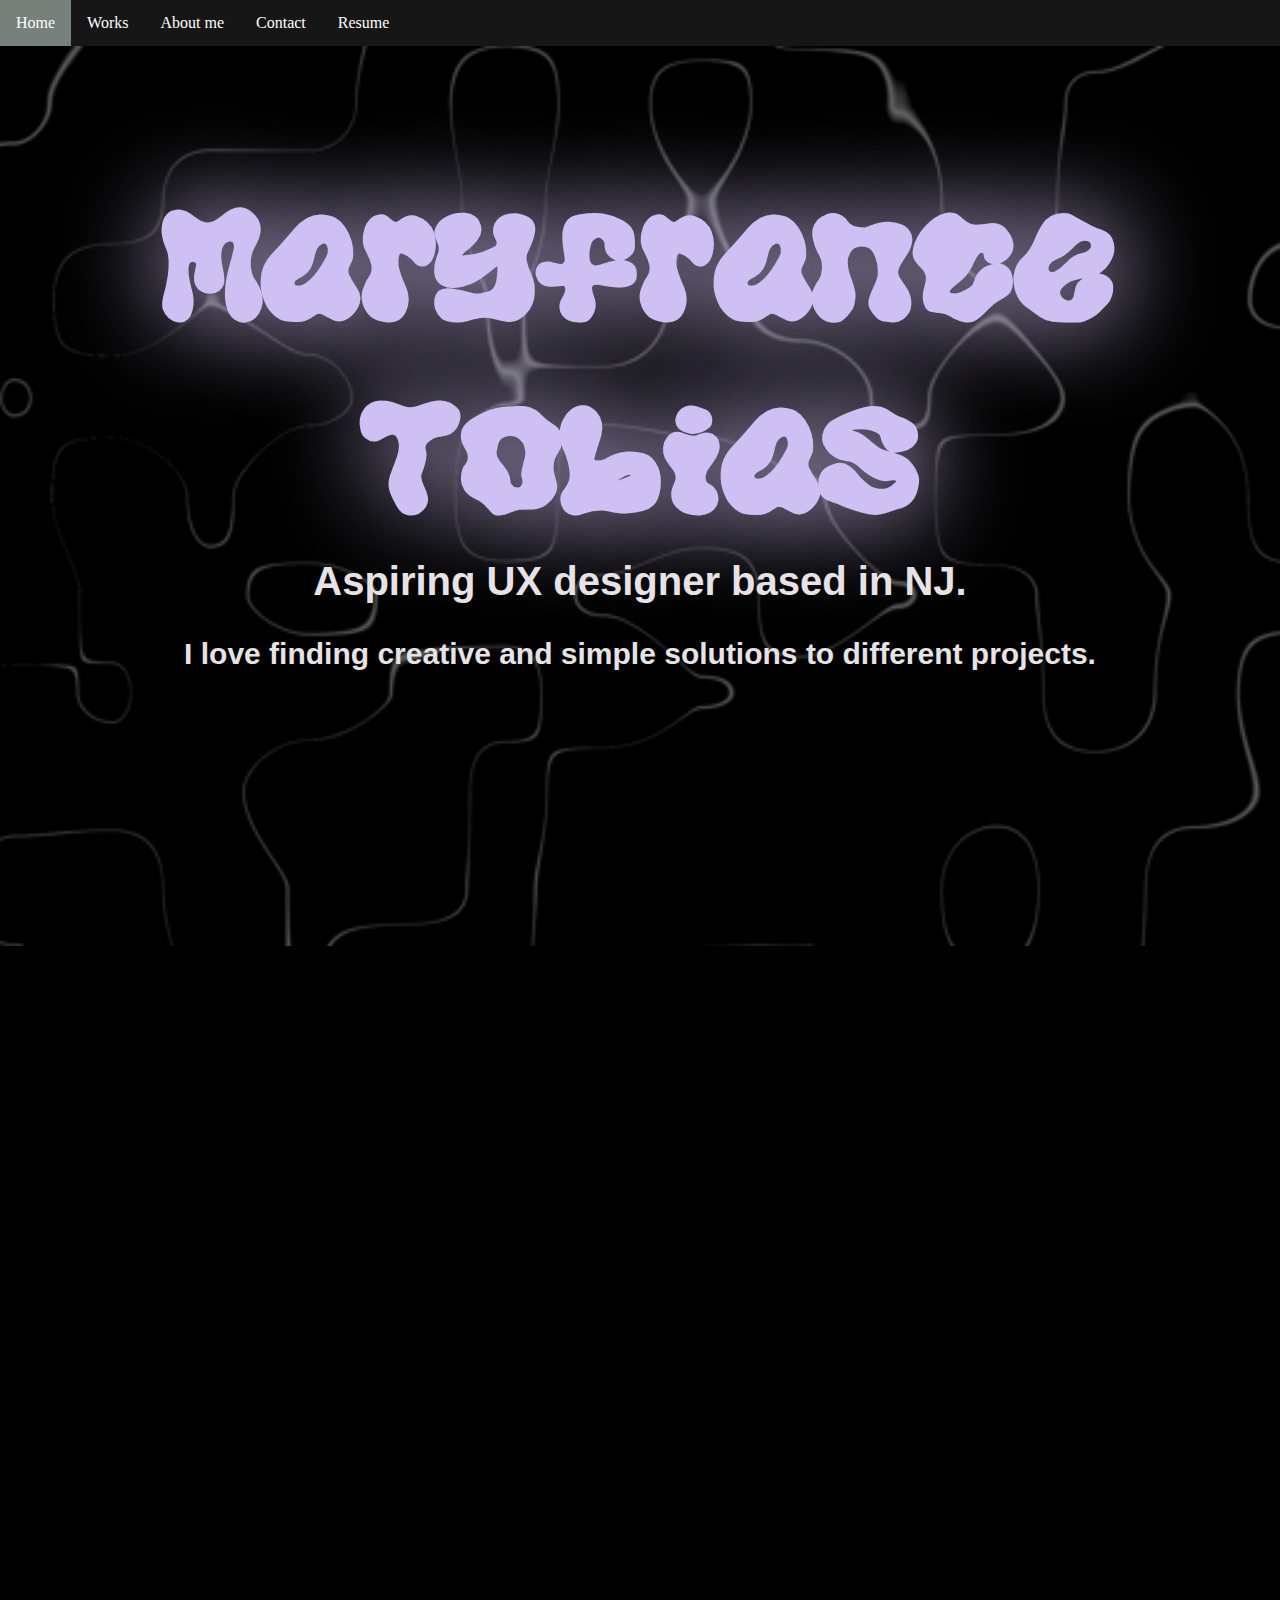
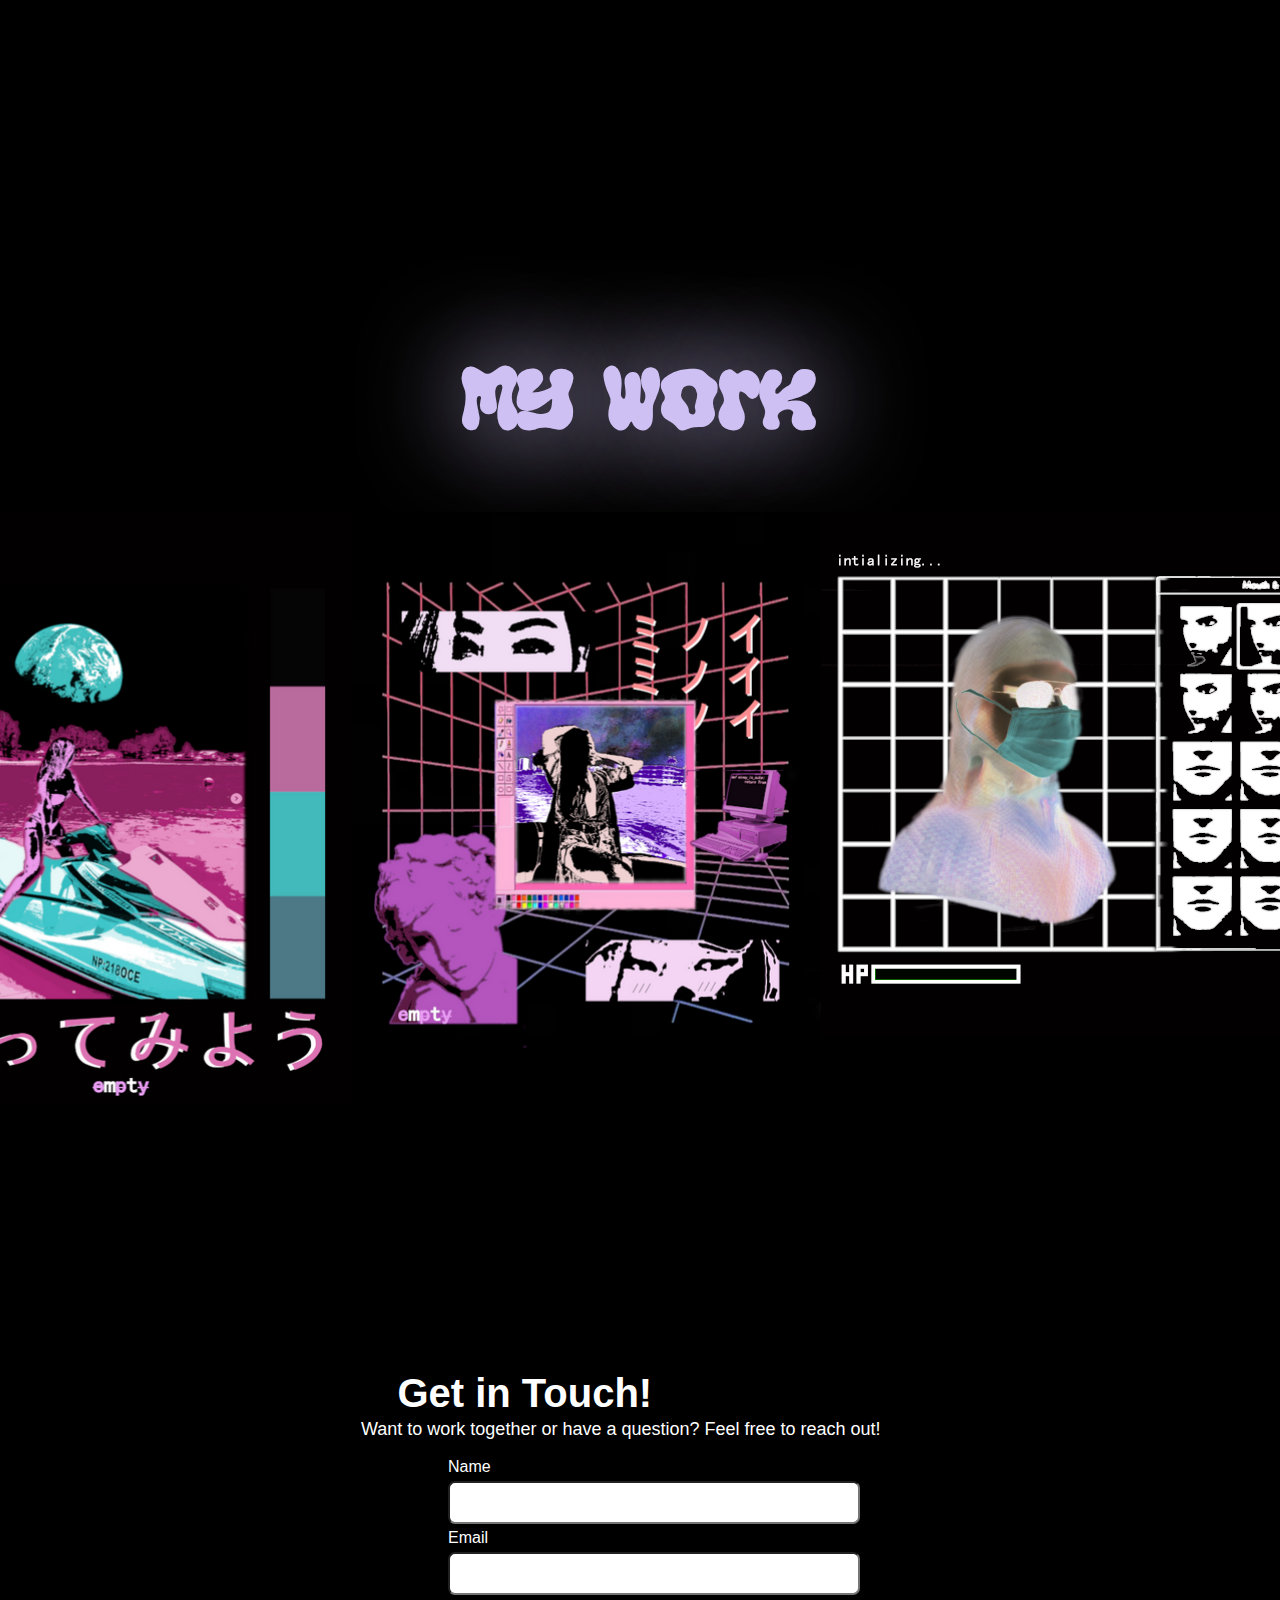
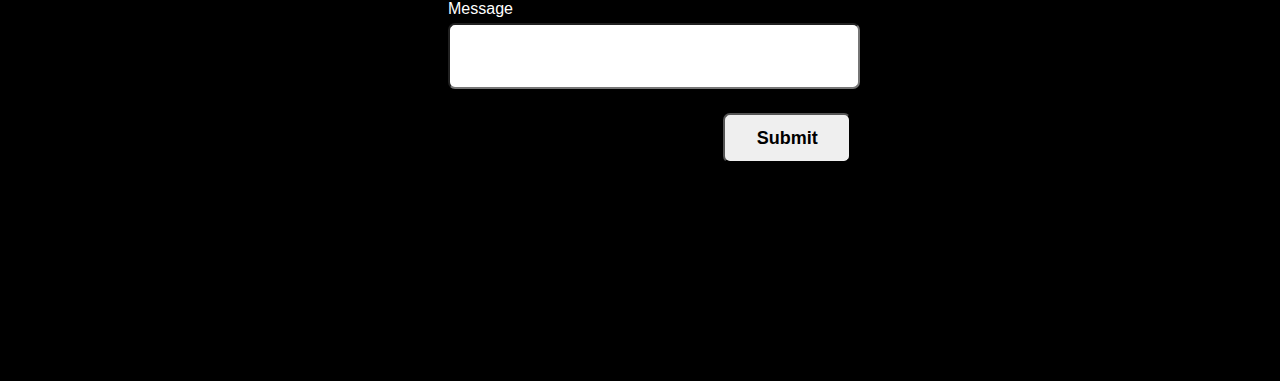
<file: Pages/index.html>
<!DOCTYPE html>
<html lang="en">
<head>
    <meta charset="UTF-8">
    <meta name="viewport" content="width=device-width, initial-scale=1.0">
    <title>Document</title>
    <link rel="stylesheet" href="/Style/style.css">
    
    <style>
    @font-face {
        font-family:"myfont";
        src: url(../fonts/AURORA-PRO.otf);
    }
    @import url('https://fonts.googleapis.com/css2?family=Lexend+Deca:wght@100..900&family=Roboto+Condensed:ital,wght@0,100..900;1,100..900&display=swap');
    </style>

</head>

<body>
<!-- Landing Page -->


<section>
    <div class="nav">
        <a class="active" href="#home">Home</a></li>
        <a href="#portfolio" >Works</a></li>
        <a href="/Pages/aboutme.html">About me</a></li>
        <a href="/Pages/contact.html" >Contact</a></li>
        <div class="dropdown">
            <button class="dropbtn" >Resume
                <!-- <i class="fa fa-caret-down"></i> -->
              </button>
            <div class="dropdown-content">
                <a href="/Pages/skills.html">Skills</a>
            </div>
        </div>
    </div> 
</section>          
    


<!-- Homepage -->
<section>
    <div class="home-page">
        <div class="home-content">
            <h1 class="Name">Maryfrance Tobias</h1> 
            <h2 class="Intro">Aspiring UX designer based in NJ.</h2>
            <h2 class="Sub-intro">I love finding creative and simple solutions to different projects.</h2> 
        </div>
    </div>
</section>
 
<!-- Quote -->
<section>
    <div class="quote-page">
        <div class="quote-content">
        <h3 class="quote">"People ignore design that ignores people." <br>- Frank Chimero</h3>
        </div>
    </div>
        </section>

<!-- Portfolio -->
<section>
    <div class="portfolio-page" id="portfolio">
        <div class="myworkbar">
        <h1 class="mywork">My Work</h1>
        </div>
        <div class="work-list">
            <div class="work1">
                <img src="/Images/portfolio1.png">
            </div>
            <div class="work2">
                <img src="/Images/portfolio2.png">
            </div>
            <div class="work3">
                <img src="/Images/portfolio3.png">
            </div>     
        </div>
    </div>
</section>

<!-- Contact -->
<section>
    <div class="contact-page">
        <div class="contact-content">
            <h2 class="contact-title">Get in Touch!</h2>
            <p class="subtitle">Want to work together or have a question? Feel free to reach out!</p>
                <div class="contact-container">
                    <form action="#">
                        <label>Name<input id="name" name="name"type="text" required></label>
                        <br>
                        <label>Email<input id="email" name="email" type="email" required></label>
                        <br>
                        <label>Message<input id="message" name="message" type="text" required></label>
                        <button type="submit"><strong>Submit</strong></button>
                    </form>
                </div>
        </div>
    </div>
</section>



</body>

</html>
</file>
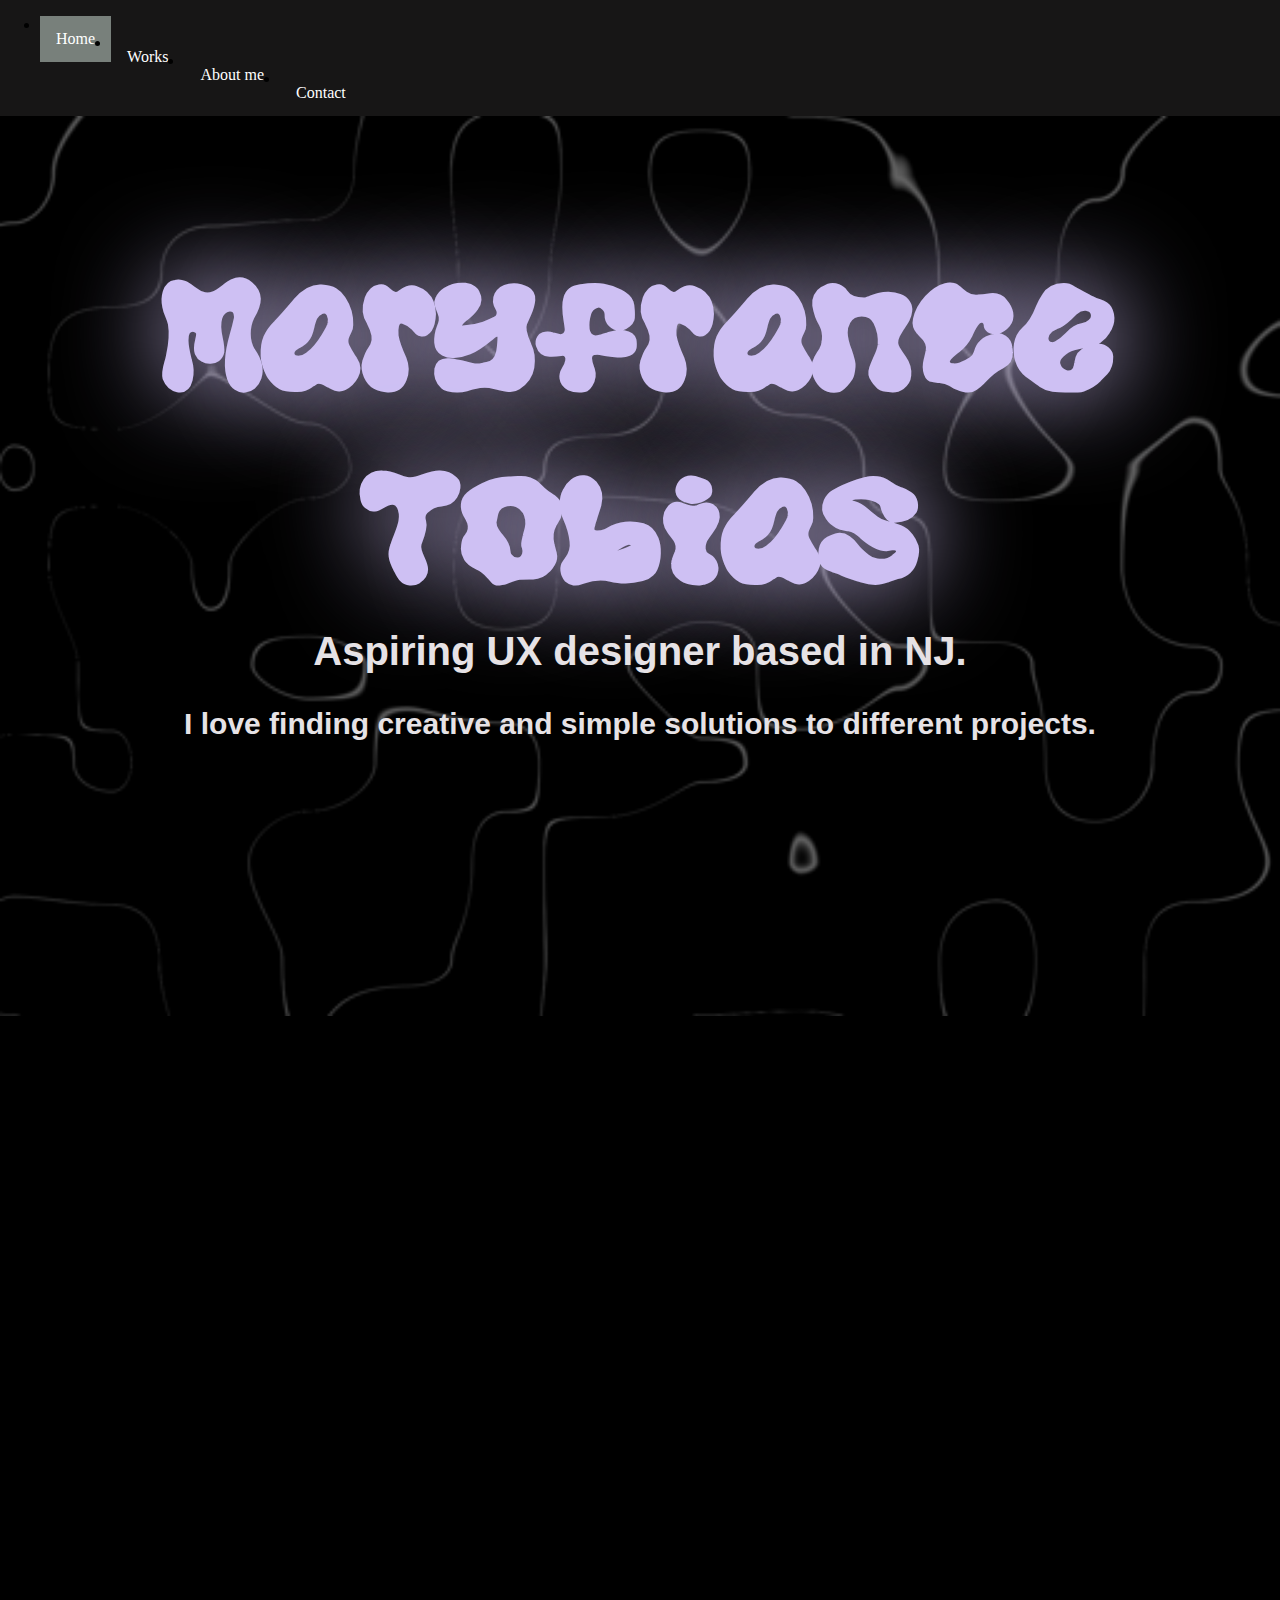
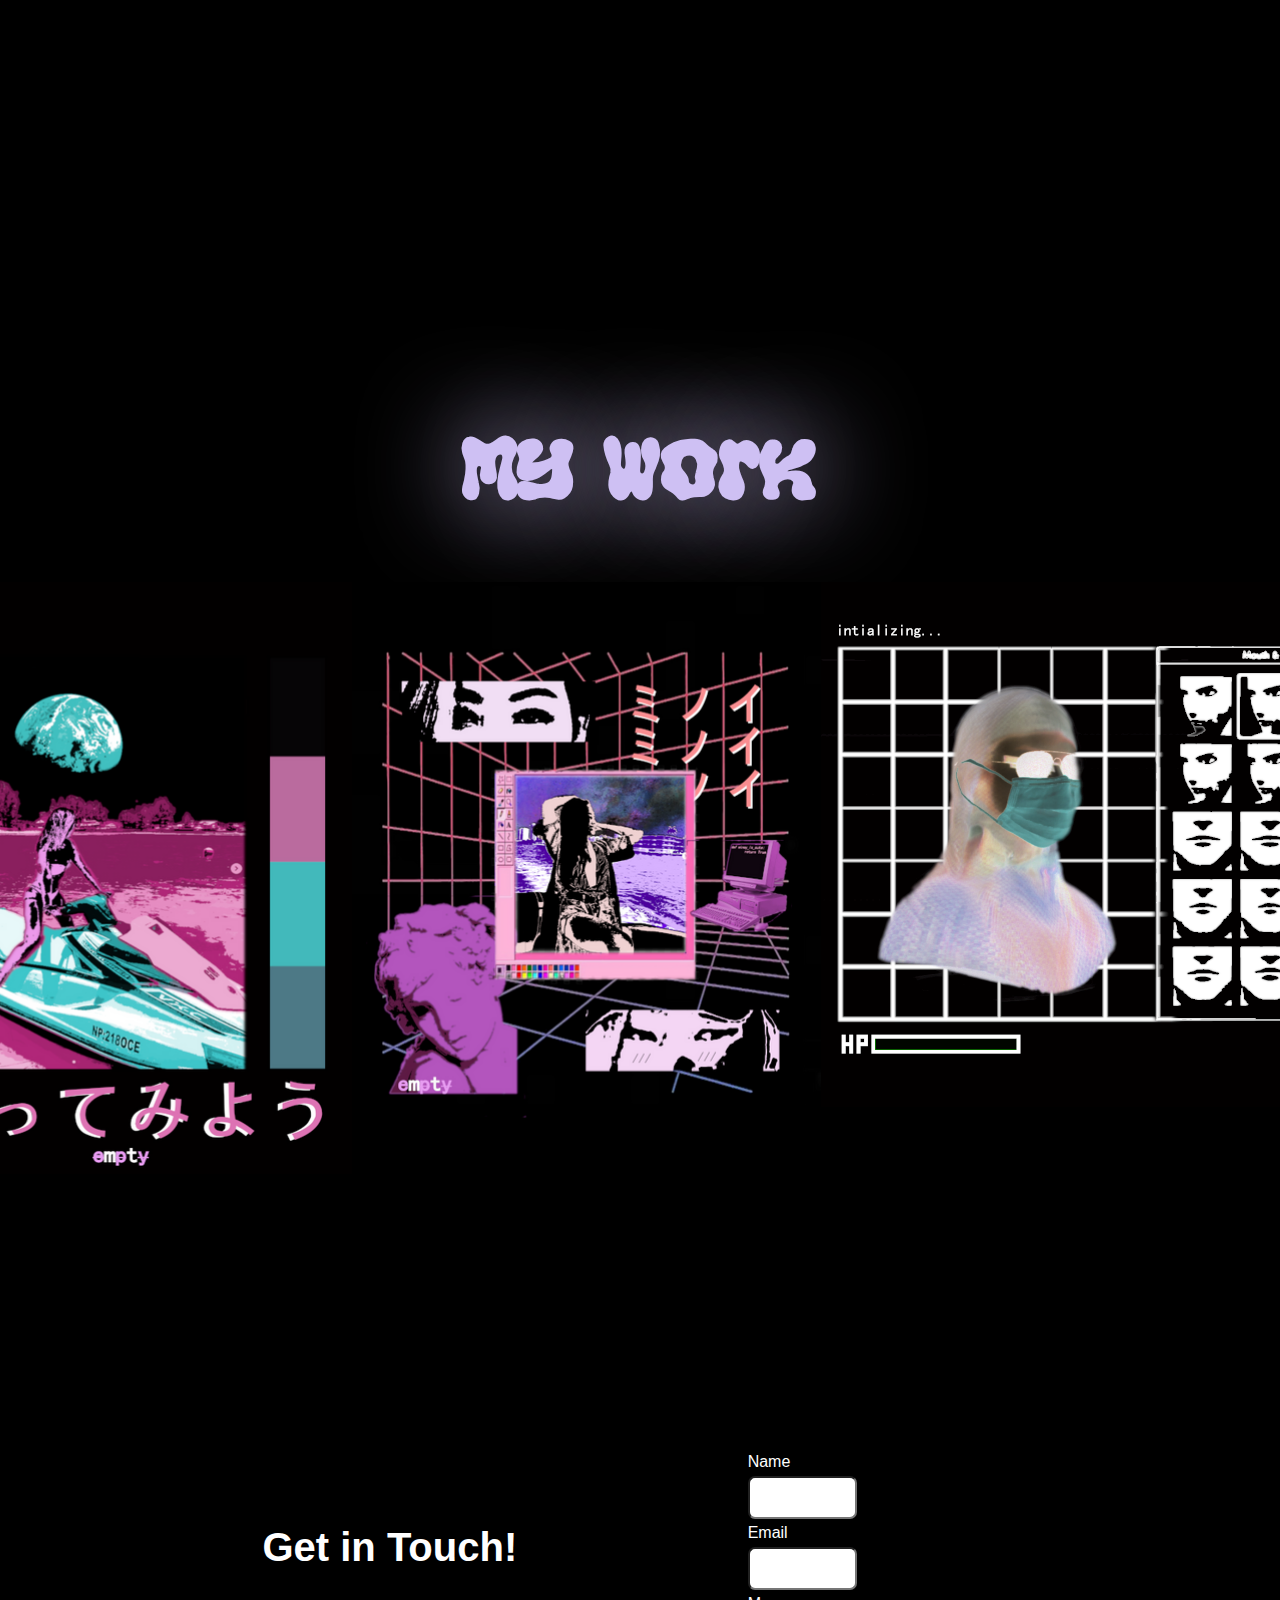
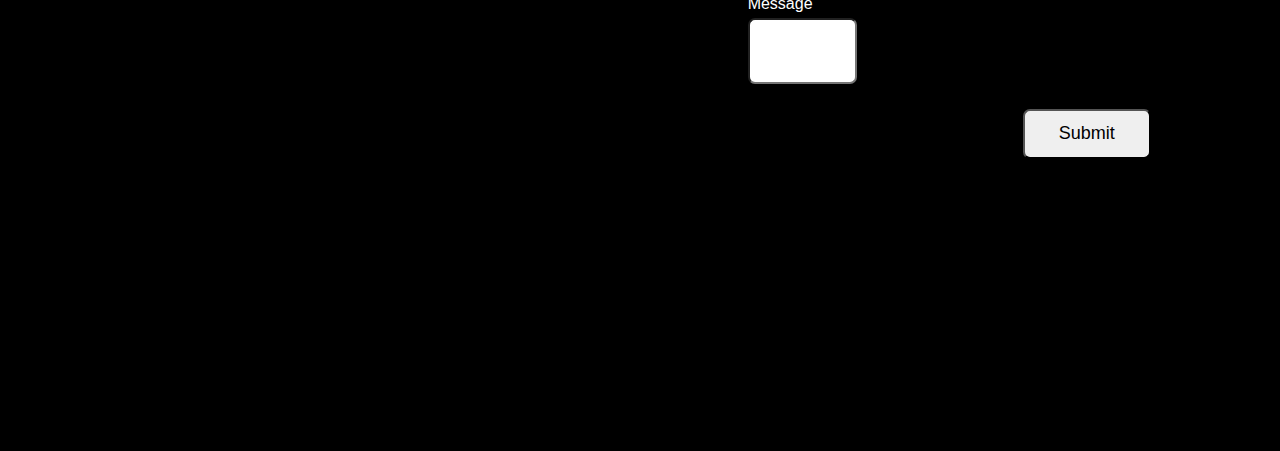
<file: home.html>
<!DOCTYPE html>
<html lang="en">
<head>
    <meta charset="UTF-8">
    <meta name="viewport" content="width=device-width, initial-scale=1.0">
    <title>Document</title>
    <link rel="stylesheet" href="Style/style.css">
    
    <link href="https://fonts.googleapis.com/css2?family=Lexend+Deca:wght@100..900&display=swap" rel="stylesheet2">

    <style>
    @font-face {
        font-family:"myfont";
        src: url(fonts/AURORA-PRO.otf);
    }
    @import url('https://fonts.googleapis.com/css2?family=Lexend+Deca:wght@100..900&family=Roboto+Condensed:ital,wght@0,100..900;1,100..900&display=swap');
    </style>
  
</head>

<body>
<!-- Landing Page -->
<section>
    <div class="nav">
        <ul>
            <li><a class="active" href="#home">Home</a></li>
            <li><a href="./Pages/works.html" target="_blank">Works</a></li>
            <li><a href="./Pages/aboutme.html">About me</a></li>
            <li><a href="./Pages/contact.html">Contact</a></li>
         </ul>
    </div>
</section>


<section>
    <div class="home-page">
        <div class="home-content">
            <h1 class="Name">Maryfrance Tobias</h1> 
            <h2 class="Intro">Aspiring UX designer based in NJ.</h2>
            <h2 class="Sub-intro">I love finding creative and simple solutions to different projects.</h2> 
        </div>
    </div>
</section>
 
<section>
    <div class="quote-page">
        <div class="quote-content">
        <h3 class="quote">"People ignore design that ignores people." <br>- Frank Chimero</h3>
        </div>
    </div>
        </section>


<section>
    <div class="portfolio-page">
        <div class="myworkbar">
        <h1 class="mywork">My Work</h1>
        </div>
        <div class="work-list">
            <div class="work1">
                <img src="Images/portfolio1.png">
            </div>
            <div class="work2">
                <img src="Images/portfolio2.png">
            </div>
            <div class="work3">
                <img src="Images/portfolio3.png">
            </div>     
        </div>
    </div>
</section>

<section>
    <div class="contact-page">
        <h2 class="contact-title">Get in Touch!</h2>
        <div class="contact-form">
            <div class="contact-content">
                <form action="#">
                    <label>Name<input id="name" name="name"type="text" required></label>
                    <br>
                    <label>Email<input id="email" name="email" type="email" required></label>
                    <br>
                    <label>Message<input id="message" name="message" type="text" required></label>
                    <button type="submit">Submit</button>
                </form>

            </div>
        </div>
    </div>
</section>



</body>

</html>
</file>
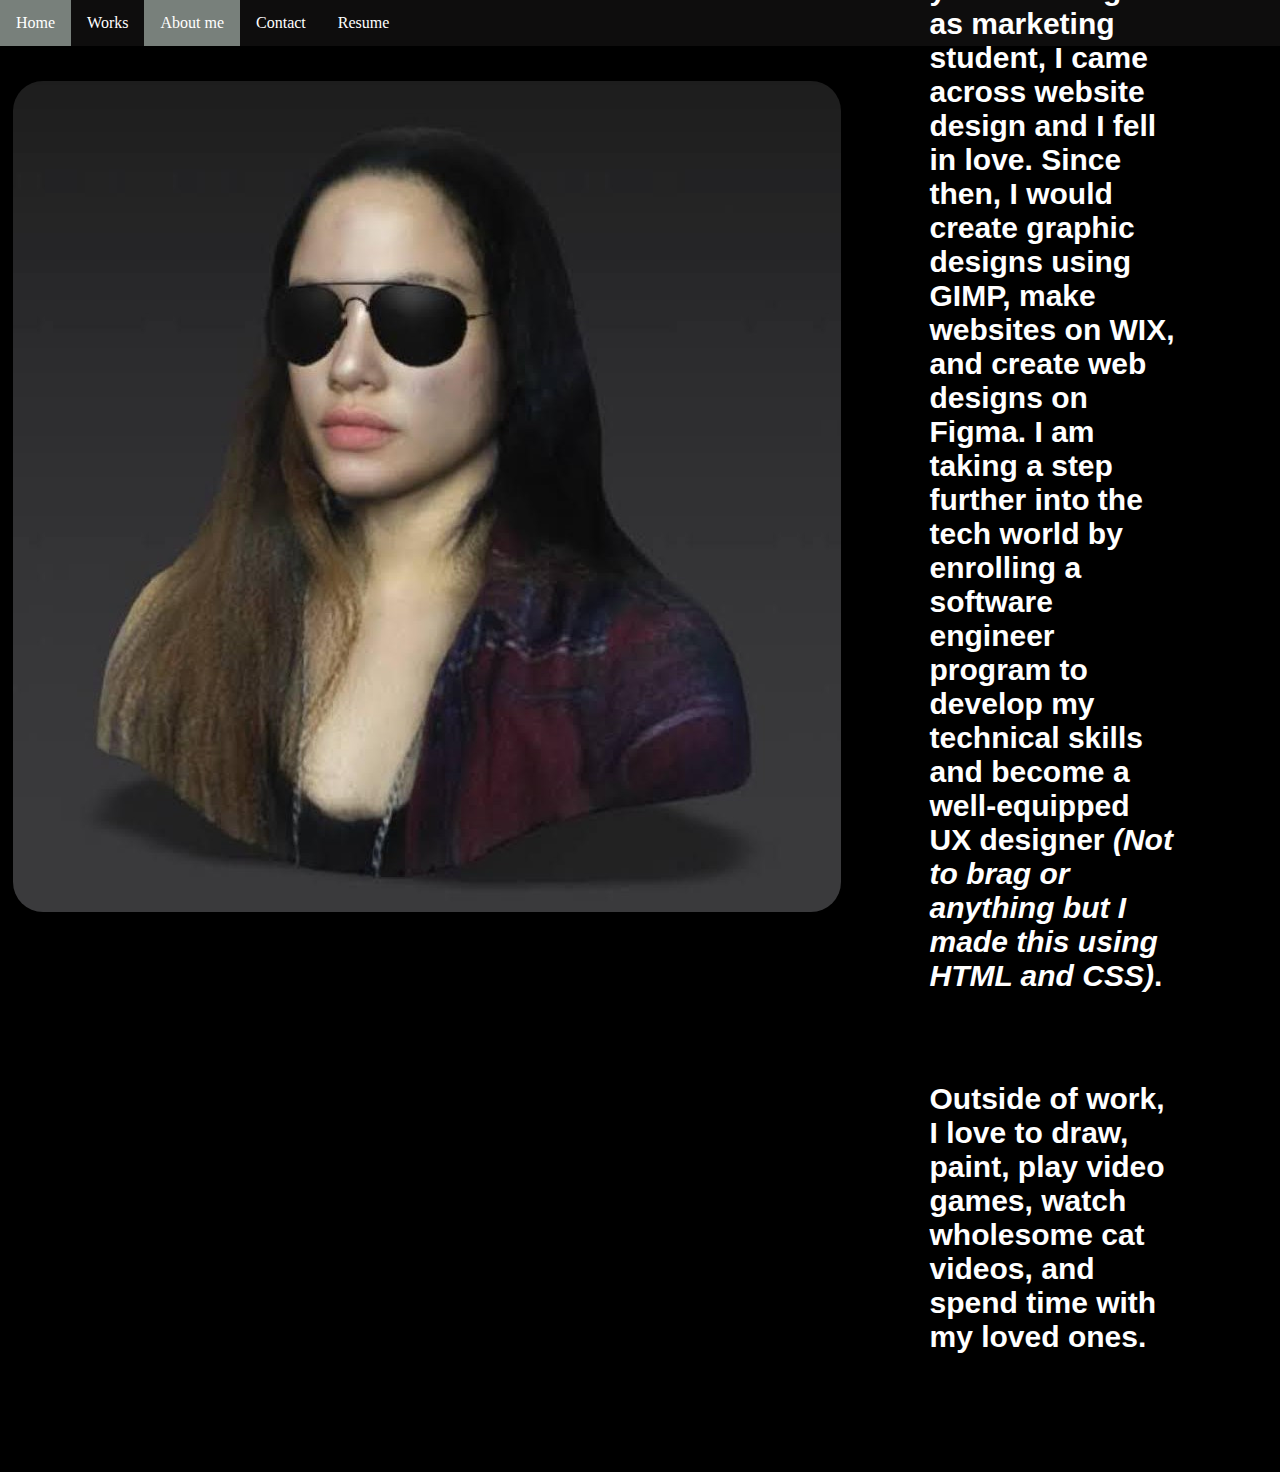
<file: Pages/aboutme.html>
<!DOCTYPE html>
<html lang="en">
<head>
    <meta charset="UTF-8">
    <meta name="viewport" content="width=device-width, initial-scale=1.0"> 
    <title>About me</title>
    <link rel="stylesheet" href="../Style/style.css">
    <link rel="preconnect" href="https://fonts.googleapis.com">
    <link rel="preconnect" href="https://fonts.gstatic.com" crossorigin>
    <link href="https://fonts.googleapis.com/css2?family=Lexend+Deca:wght@100..900&display=swap" rel="stylesheet">



    <style>

        body{
            background-color: black;
            padding: 0;
            margin: 0;
        }

        .about-container{
            display: flex;
            height: 100%;
            width: 100%;
            background-color: rgb(0, 0, 0);
        }
        
        .column-left{
            display: flex;
            justify-content: center;
            align-items: center;
            padding: 7%;
        }

        .pic{
            border-radius: 30px;
        }

        .Aboutme {
            font-family:myfont;
            color: rgb(206, 192, 243);
            font-size: 80px;
            text-shadow: 3px 0px 100px;
            margin-top: 15%;
        }

        .column-right{
            display: flex;
            flex-direction: column;
            justify-content: center;
            flex-direction: end;
            padding: 8%;
            margin-bottom: 5%;
        }

        .column-right p{
            font-size: 30px;
            margin-top: -5%;
            font-family: "Roboto Condensed", sans-serif;
        }


    </style>

</head>
<body>
    <section>
        <div class="nav">
            <a href="/Pages/index.html" >Home</a></li>
            <a href="index.html#portfolio" >Works</a></li>
            <a class="active">About me</a></li>
            <a href="/Pages/contact.html" >Contact</a></li>
            <div class="dropdown">
                <button class="dropbtn" >Resume
                  </button>
                <div class="dropdown-content">
                    <a href="/Pages/skills.html">Skills</a>
                   
                </div>
            </div>
        </div> 
    </section>
    
    
    <div class="about-container">
        <div class="column-left">
            <img src="/Images/me.jpg" alt="Maryfrance" class="pic">

        <div class="column-right">
            <h2 class="Aboutme"  >About Me</h2>  
            <p style="color: white;"><strong> My road to self-discovery was quite a journey. During my third year in college as marketing student, I came across website design and I fell in love. Since then, I would create graphic designs using GIMP, make websites on WIX, and create web designs on Figma. I am taking a step further into the tech world by enrolling a software engineer program to develop my technical skills and become a well-equipped UX designer<em> (Not to brag or anything but I made this using HTML and CSS)</em>.</p>strong> </p>
            <br>
            <br>
            <p style="color: white;" class="hobby">Outside of work, I love to draw, paint, play video games, watch wholesome cat videos, and spend time with my loved ones.</p>  
        </div>

        
         
        </div>
    </div>

</body>
</html>
</file>
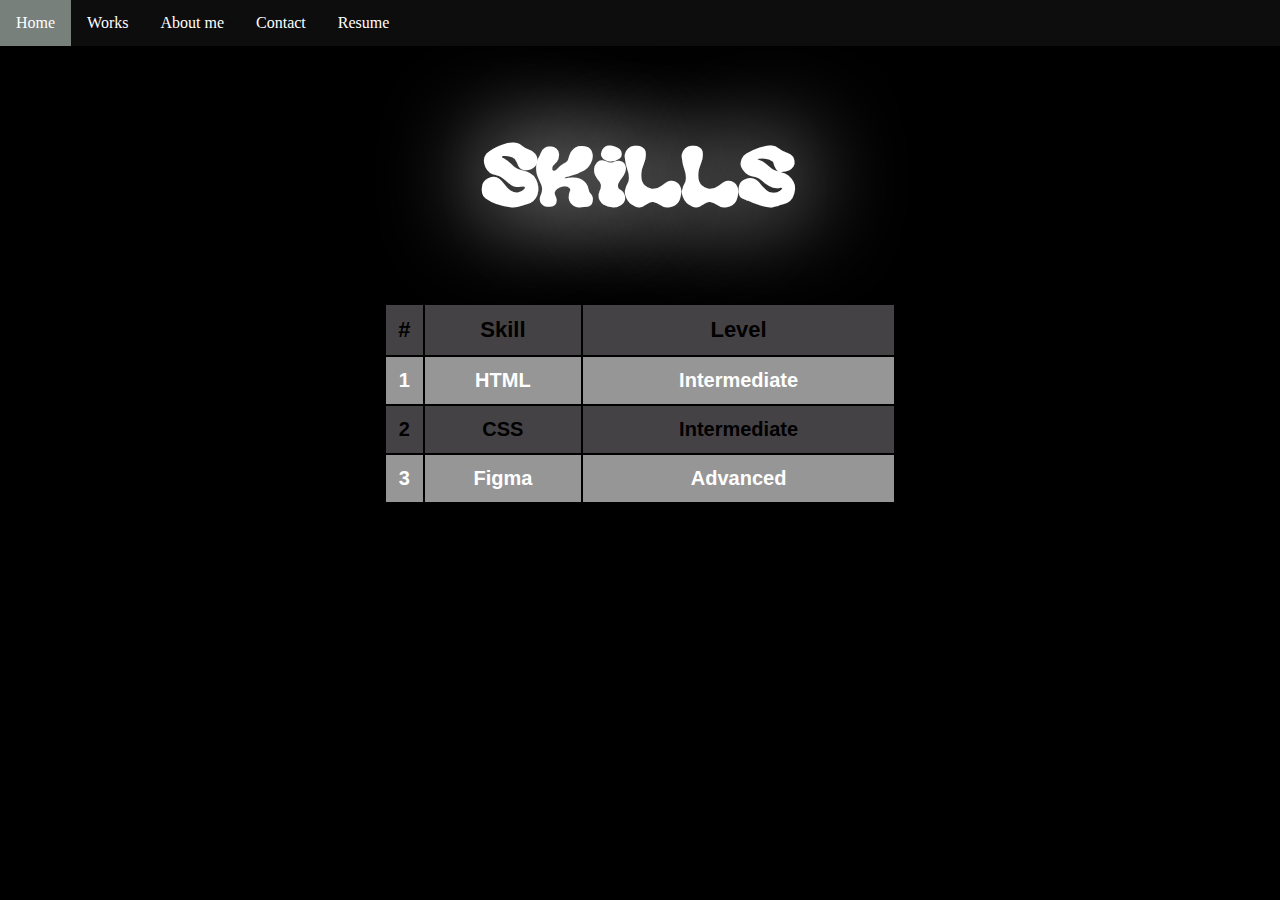
<file: Pages/skills.html>
<!DOCTYPE html>
<html lang="en">
<head>
    <meta charset="UTF-8">
    <meta name="viewport" content="width=device-width, initial-scale=1.0">
    <title>Document</title>
    <link rel="stylesheet" href="/Style/style.css">
</head>
<style>
  body{
    background-color: black;
   
  }

  .page{
   
    height: 70vh;
    width: 100%;
    background-image: url(https://i.pinimg.com/originals/f6/15/74/f615740d8ec75ad36e322ecd9da8b129.gif);
    background-repeat: no-repeat; 
    background-size: cover; 
    
  }
  .table-container{
    display: flex;
    justify-content: center;
    align-items: center;
    text-align: center;
   
  }

  h2{
    position: relative;
    text-align: center;
    color: white;
    font-family: myFont;
    font-size: 90px;
    text-shadow: 3px 0px 100px; 
  }

  table{
    width: 40%;
  }

  table th {
    padding-top: 12px;
    padding-bottom: 12px;
    text-align: center;
  }

  thead{
    background-color: #948e9477;
    font-weight: bolder;
    font-size: 22px;
    font-family: "Roboto Condensed", sans-serif; 
  }

  tbody tr:nth-child(odd) {
  background-color: #969696;
  font-family: "Roboto Condensed", sans-serif;
  font-weight: bold;
  color: white;
  font-size: 20px;
}

tbody tr:nth-child(even) {
  background-color: #948e9477;
  font-family: "Roboto Condensed", sans-serif;
  font-weight: bold;
  font-size: 20px;
}



</style>

<body>
    <section>
     
        <div class="nav">
            <a href="/Pages/index.html" href="#home">Home</a></li>
            <a href="index.html#portfolio" >Works</a></li>
            <a href="/Pages/aboutme.html">About me</a></li>
            <a href="/Pages/contact.html" >Contact</a></li>
            <div class="dropdown">
                <button class="dropbtn" >Resume
                  </button>
                <div class="dropdown-content">
                    <a class="active">Skills</a>
                    
                </div>
            </div>
        </div> 
    </section>         
    <div class="page">
    <h2 class="Skills">Skills</h2>
    <div class="table-container">
    <table class="table">
        <thead>
          <tr>
            <th scope="col">#</th>
            <th scope="col">Skill</th>
            <th scope="col">Level</th>
          </tr>
        </thead>
        <tbody>
          <tr id="row1">
            <th scope="row">1</th>
            <td>HTML</td>
            <td>Intermediate</td>
           
          </tr>
          <tr>
            <th scope="row">2</th>
            <td>CSS</td>
            <td>Intermediate</td> 
          </tr>
          <tr>
            <th scope="row">3</th>
            <td>Figma</td>
            <td>Advanced</td> 
          </tr>
        </tbody>
      </table>
    </div>
</div>


</body>
</html>
</file>
<file: Style/style.css>
@font-face {
  font-family:"myfont";
  src: url(../fonts/AURORA-PRO.otf);
}

.nav {
  overflow: hidden;
  background-color: #0e0d0df6;
}

.nav a {
  float: left;
  font-size: 16px;
  color: white;
  text-align: center;
  padding: 14px 16px;
  text-decoration: none;
}

.dropdown {
  float: left;
  
  overflow: hidden;
}

.dropdown .dropbtn {
  font-size: 16px;  
  border: none;
  outline: none;
  color: white;
  padding: 14px 16px;
  background-color: inherit;
  font-family: inherit;
  margin: 0;
}

.nav a:hover, .dropdown:hover .dropbtn {
  background-color: hwb(146 47% 50%);
}

.dropdown-content {
  display: none;
  position: absolute;
  background-color: hwb(146 47% 50%);
  min-width: 160px;
  box-shadow: 0px 8px 16px 0px rgba(0,0,0,0.2);
  z-index: 1;
}

.dropdown-content a {
  float: none;
  color: black;
  padding: 12px 16px;
  text-decoration: none;
  display: block;
  text-align: left;
}

.dropdown-content a:hover {
  background-color: #ddd;
}

.dropdown:hover .dropdown-content {
  display: block;
}

.dropbtn{
  width: 4%;
  height: 2%;
}

.active {
  background-color: hwb(146 47% 50%);
}


html, body {
height: 100%;
margin: 0;
padding: 0;
}


html{
  scroll-behavior: smooth;
}

.home-page{
display: flex;
background-size: cover; 
background-image: url("/Images/23506061_MotionElements_animated-background-with-wavy-lines-vimage.gif");
background-repeat: no-repeat; 
height: 100vh;
width: 100%;
justify-content: center;
}



.home-content{
text-align: center;
align-content: center;

}


.Name{
color: rgb(206, 192, 243);
text-shadow: 3px 0px 100px;
font-size: 160px;
font-family: myfont;  
margin-top: -10%;
}
.Intro,.Sub-intro{
color: rgb(230, 226, 229);
font-family: "Roboto Condensed", sans-serif;
background-color: rgba(0, 255, 255, 0);  
display: block;   
font-size: 30px;


}

.Intro{
margin-top: -8%;
font-size: 40px;
}

.quote-page{
display: flex;
justify-content: center;
align-items: center;
height: 100vh;
width: 100%;
background-color: #000000;
transition-property: background-color;
transition-duration: 2s;
}

.quote-page:hover{
  background-color: rgb(161, 161, 161);
 
}




.quote-content{
color: rgb(0, 0, 0);
font-size: 50px;
font-family: "Roboto Condensed", sans-serif;
}



.portfolio-page{
display:flex;
height: 100vh;
width: 100%;
flex-direction: column;
align-items: center;
background-color: rgb(0, 0, 0);
justify-content: center;

}



.mywork{
  color: rgb(206, 192, 243);
  text-shadow: 3px 0px 100px;
  font-size: 90px;
  font-family: myfont;
  text-align: center;
}
.work-list{
  display: flex;
  justify-content: space-between;
}

.contact-page{
  display:flex;
  height: 70vh;
  width: 100%;
  align-items: center;
  justify-content: center;
  background-color: #000000;
  padding-bottom: 16%;
}

.contact-container{
  display: flex;
  align-items: center;
  justify-content: center;
  width: 100%;
  
}

.contact-content{
  height: 100%;
  width: 100%;
  padding-top: 30%;
}



.contact-title, .subtitle{
text-align: center;
align-items: center;
}

.contact-title{
  font-size: 40px;
  margin-bottom: 0;
  padding-right: 18%;
}

.subtitle{
  font-size: 18px;
  margin-top: 3px;
  padding-right: 3%;
 
}

.subtitle, label, .contact-title{
  font-family: "Roboto Condensed", sans-serif;
  color: white;
}

button{
  font-family: "Roboto Condensed", sans-serif; 
  font-size: 18px;
}


form{
  width: 30%;

}

input{
  width: 100%;
  padding: 12px;
  margin: 5px 0;
  border-radius: 7px;
}

input#message{
  padding-bottom: 35px;
}

button{
  position: absolute;
  font-family: "Roboto Condensed", sans-serif; 
  font-size: 18px;
  display: block;
  border-radius: 7px;
  width: 10%;
  height: 50px;
  margin-left: auto;
  margin-top: 1.5% ;
  margin-left: 21.5%;
 
}
</file>
